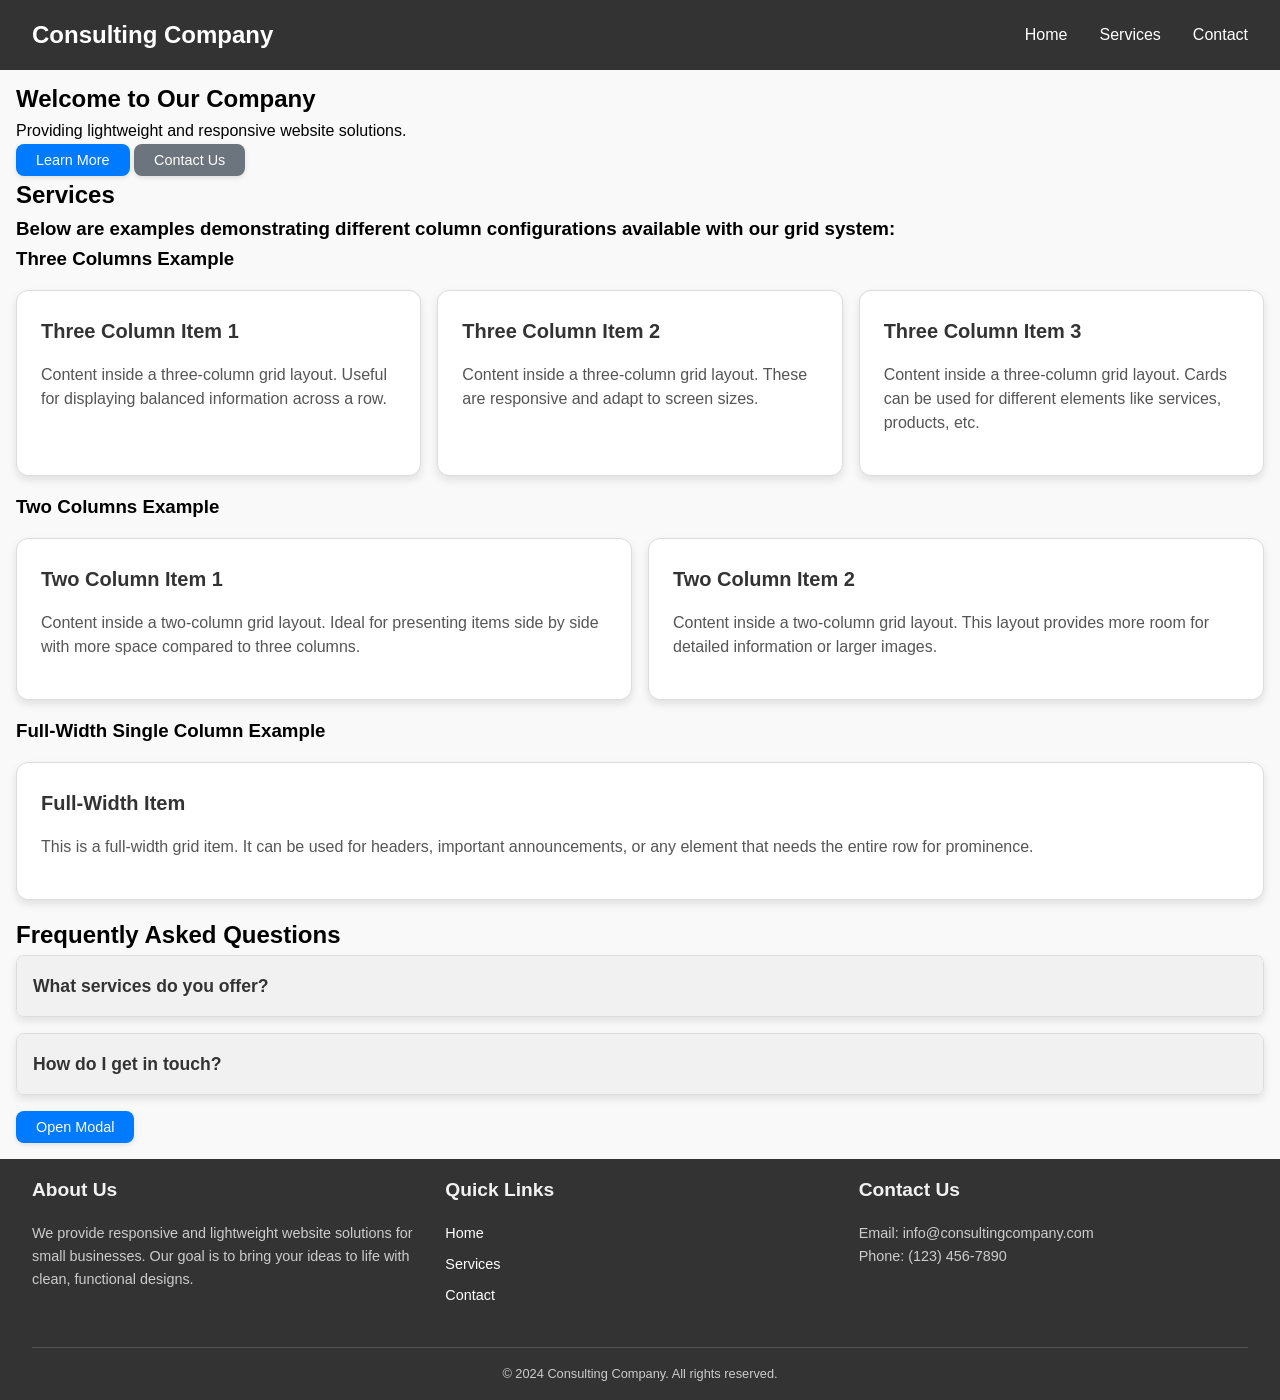
<file: index.html>
<!DOCTYPE html>
<html lang="en">

<head>
    <meta charset="UTF-8">
    <meta name="viewport" content="width=device-width, initial-scale=1.0">
    <link rel="stylesheet" href="css/preloader.css">
    <link rel="stylesheet" href="css/reset.css">
    <link rel="stylesheet" href="css/navbar.css">
    <link rel="stylesheet" href="css/buttons.css">
    <link rel="stylesheet" href="css/card.css">
    <link rel="stylesheet" href="css/modal.css">
    <link rel="stylesheet" href="css/cookie-banner.css">
    <link rel="stylesheet" href="css/accordion.css">
    <link rel="stylesheet" href="css/grid.css">
    <link rel="stylesheet" href="css/footer.css">
    <title>Reusable Component Library Demo</title>
</head>

<div id="preloader">
    <div class="loader"></div>
</div>

<body>
    <!-- Navbar -->
    <header class="navbar">
        <!-- change href to website url in the future -->
        <a href="index.html" class="brand-link">Consulting Company</a>
        <div class="nav-toggle">☰</div>
        <nav class="nav-links">
            <a href="index.html">Home</a>
            <a href="#services">Services</a>
            <a href="#footer">Contact</a>
        </nav>
    </header>
    
	<!-- Main Content -->
    <main>
        <div class="page-side-padding">
            <!-- Hero Section -->
            <section id="home">
                <h2>Welcome to Our Company</h2>
                <p>Providing lightweight and responsive website solutions.</p>
                <button class="btn btn-primary">Learn More</button>
                <button class="btn btn-secondary">Contact Us</button>
            </section>
            <!-- Cards Section -->
            <section id="services">
                <!-- Grid System Example Section -->
                <h1>Services</h1>
                <h3>Below are examples demonstrating different column configurations available with our grid system:</h3>
                <h3>Three Columns Example</h3>
                <div class="grid-container grid-col-3">
                    <div class="card">
                        <div class="card-header">Three Column Item 1</div>
                        <div class="card-content">Content inside a three-column grid layout. Useful for displaying balanced information across a row.</div>
                    </div>
                    <div class="card">
                        <div class="card-header">Three Column Item 2</div>
                        <div class="card-content">Content inside a three-column grid layout. These are responsive and adapt to screen sizes.</div>
                    </div>
                    <div class="card">
                        <div class="card-header">Three Column Item 3</div>
                        <div class="card-content">Content inside a three-column grid layout. Cards can be used for different elements like services, products, etc.</div>
                    </div>
                </div>
                <h3>Two Columns Example</h3>
                <div class="grid-container grid-col-2">
                    <div class="card">
                        <div class="card-header">Two Column Item 1</div>
                        <div class="card-content">Content inside a two-column grid layout. Ideal for presenting items side by side with more space compared to three columns.</div>
                    </div>
                    <div class="card">
                        <div class="card-header">Two Column Item 2</div>
                        <div class="card-content">Content inside a two-column grid layout. This layout provides more room for detailed information or larger images.</div>
                    </div>
                </div>
                <h3>Full-Width Single Column Example</h3>
                <div class="grid-container grid-col-1">
                    <div class="card">
                        <div class="card-header">Full-Width Item</div>
                        <div class="card-content">This is a full-width grid item. It can be used for headers, important announcements, or any element that needs the entire row for prominence.</div>
                    </div>
                </div>
                <!-- Accordion Section -->
                <section id="faq">
                    <h2>Frequently Asked Questions</h2>
                    <div class="accordion">
                        <div class="accordion-header">What services do you offer?</div>
                        <div class="accordion-content">We offer a range of web development and consulting services.</div>
                    </div>
                    <div class="accordion">
                        <div class="accordion-header">How do I get in touch?</div>
                        <div class="accordion-content">You can reach us through our contact form or via email.</div>
                    </div>
                </section>
                <!-- Modal Example -->
                <button class="btn btn-primary" onclick="openModal()">Open Modal</button>
                <div class="modal" id="myModal">
                    <div class="modal-content">
                        <div class="modal-header">
                            <span>Modal Title</span>
                            <button class="modal-close" onclick="closeModal()">×</button>
                        </div>
                        <div class="modal-body">
                            <p>This is the body content of the modal. It can contain text, images, or other elements.</p>
                        </div>
                        <div class="modal-footer">
                            <button class="btn btn-secondary" onclick="closeModal()">Close</button>
                        </div>
                    </div>
                </div>
            </section>
            <!-- Cookie Consent Banner -->
            <!-- <div class="cookie-banner" id="cookieBanner">
            <div class="cookie-banner__text">
                We use cookies to ensure that we give you the best experience on our website. By continuing, you consent to our use of cookies.
            </div>
            <div class="cookie-banner__buttons">
                <button class="btn btn-primary" id="acceptCookies">Accept</button>
                <button class="btn btn-secondary" id="declineCookies">Decline</button>
            </div>
            </div>-->
        </div>

        <!-- Footer -->
        <footer id="footer" class="footer">
            <div class="footer-content">
                <div class="footer-section">
                    <h4>About Us</h4>
                    <p>We provide responsive and lightweight website solutions for small businesses. Our goal is to bring your ideas to life with clean, functional designs.</p>
                </div>
                <div class="footer-section">
                    <h4>Quick Links</h4>
                    <ul>
                        <li><a href="#home">Home</a></li>
                        <li><a href="#services">Services</a></li>
                        <li><a href="#contact">Contact</a></li>
                    </ul>
                </div>
                <div class="footer-section">
                    <h4>Contact Us</h4>
                    <p>Email: info@consultingcompany.com</p>
                    <p>Phone: (123) 456-7890</p>
                </div>
            </div>
            <div class="footer-bottom">
                <p>&copy; 2024 Consulting Company. All rights reserved.</p>
            </div>
        </footer>

        <!-- JavaScript -->
        <script src="js/navbar.js"></script>
        <script src="js/accordian.js"></script>
        <script src="js/cookie-banner.js"></script>
        <script src="js/modal.js"></script>
        <script>
            window.addEventListener('load', function() {
                const preloader = document.getElementById('preloader');
                preloader.style.display = 'none';
                document.body.style.visibility = 'visible';
            });
        </script>
</body>

</html>
</file>
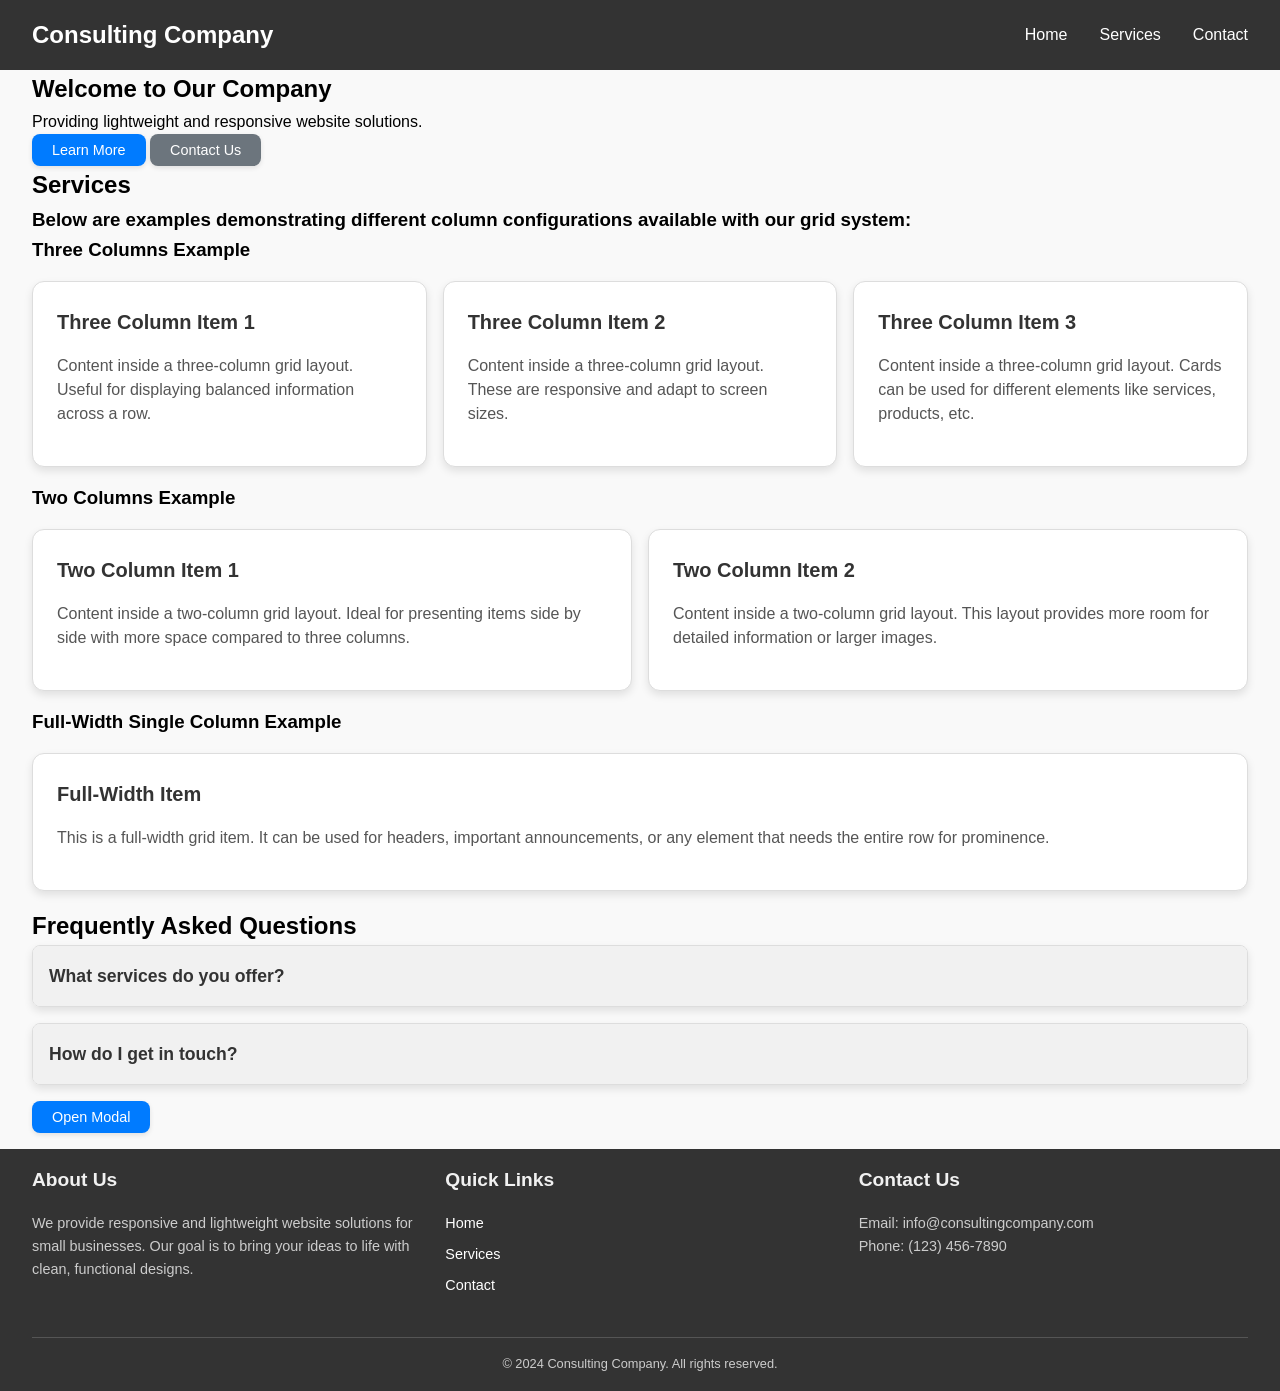
<file: framework template/index.html>
<!DOCTYPE html>
<html lang="en">
<head>
  	<meta charset="UTF-8">
  	<meta name="viewport" content="width=device-width, initial-scale=1.0">

	<link rel="stylesheet" href="css/reset.css">
	<link rel="stylesheet" href="css/navbar.css">
	<link rel="stylesheet" href="css/buttons.css">
	<link rel="stylesheet" href="css/card.css">
	<link rel="stylesheet" href="css/modal.css">
	<link rel="stylesheet" href="css/cookie-banner.css">
	<link rel="stylesheet" href="css/accordion.css">
	<link rel="stylesheet" href="css/grid.css">
	<link rel="stylesheet" href="css/footer.css">

  	<title>Reusable Component Library Demo</title>
</head>
<body>
  <!-- Navbar -->
  <header class="navbar">
	<a href="#home" class="brand-link">Consulting Company</a>
	<div class="nav-toggle">☰</div>
	<nav class="nav-links">
	  <a href="#home">Home</a>
	  <a href="#services">Services</a>
	  <a href="#footer">Contact</a>
	</nav>
  </header>

  <!-- Main Content -->
  <main>
	<div class="page-side-padding">
		<!-- Hero Section -->
	<section id="home">
		<h2>Welcome to Our Company</h2>
		<p>Providing lightweight and responsive website solutions.</p>
		<button class="btn btn-primary">Learn More</button>
		<button class="btn btn-secondary">Contact Us</button>
	  </section>
  
	  <!-- Cards Section -->
	  <section id="services">
	  <!-- Grid System Example Section -->
		<h1>Services</h1>
		<h3>Below are examples demonstrating different column configurations available with our grid system:</h3>
		<h3>Three Columns Example</h3>
		<div class="grid-container grid-col-3">
		  <div class="card">
			<div class="card-header">Three Column Item 1</div>
			<div class="card-content">Content inside a three-column grid layout. Useful for displaying balanced information across a row.</div>
		  </div>
		  <div class="card">
			<div class="card-header">Three Column Item 2</div>
			<div class="card-content">Content inside a three-column grid layout. These are responsive and adapt to screen sizes.</div>
		  </div>
		  <div class="card">
			<div class="card-header">Three Column Item 3</div>
			<div class="card-content">Content inside a three-column grid layout. Cards can be used for different elements like services, products, etc.</div>
		  </div>
		</div>
  
		<h3>Two Columns Example</h3>
		<div class="grid-container grid-col-2">
		  <div class="card">
			<div class="card-header">Two Column Item 1</div>
			<div class="card-content">Content inside a two-column grid layout. Ideal for presenting items side by side with more space compared to three columns.</div>
		  </div>
		  <div class="card">
			<div class="card-header">Two Column Item 2</div>
			<div class="card-content">Content inside a two-column grid layout. This layout provides more room for detailed information or larger images.</div>
		  </div>
		</div>
  
		<h3>Full-Width Single Column Example</h3>
		<div class="grid-container grid-col-1">
		  <div class="card">
			<div class="card-header">Full-Width Item</div>
			<div class="card-content">This is a full-width grid item. It can be used for headers, important announcements, or any element that needs the entire row for prominence.</div>
		  </div>
		</div>
  
	  <!-- Accordion Section -->
	  <section id="faq">
			<h2>Frequently Asked Questions</h2>
			<div class="accordion">
			  <div class="accordion-header">What services do you offer?</div>
			  <div class="accordion-content">We offer a range of web development and consulting services.</div>
			</div>
			<div class="accordion">
			  <div class="accordion-header">How do I get in touch?</div>
			  <div class="accordion-content">You can reach us through our contact form or via email.</div>
			</div>
	  </section>
  
	  <!-- Modal Example -->
	  <button class="btn btn-primary" onclick="openModal()">Open Modal</button>
	  <div class="modal" id="myModal">
		  <div class="modal-content">
				<div class="modal-header">
				  <span>Modal Title</span>
				  <button class="modal-close" onclick="closeModal()">×</button>
				</div>
				<div class="modal-body">
				  <p>This is the body content of the modal. It can contain text, images, or other elements.</p>
				</div>
				<div class="modal-footer">
				  <button class="btn btn-secondary" onclick="closeModal()">Close</button>
			  </div>
		  </div>
	  </div>
  
	  <!-- Cookie Consent Banner -->
	<!-- <div class="cookie-banner" id="cookieBanner">
		  <div class="cookie-banner__text">
			  We use cookies to ensure that we give you the best experience on our website. By continuing, you consent to our use of cookies.
		  </div>
		  <div class="cookie-banner__buttons">
			  <button class="btn btn-primary" id="acceptCookies">Accept</button>
			  <button class="btn btn-secondary" id="declineCookies">Decline</button>
		  </div>
		</div>-->
	</div> 
	

  <!-- Footer -->
  <footer class="footer">
	<div class="footer-content">
	  <div class="footer-section">
		<h4>About Us</h4>
		<p>We provide responsive and lightweight website solutions for small businesses. Our goal is to bring your ideas to life with clean, functional designs.</p>
	  </div>
	  <div class="footer-section">
		<h4>Quick Links</h4>
		<ul>
		  <li><a href="#home">Home</a></li>
		  <li><a href="#services">Services</a></li>
		  <li><a href="#contact">Contact</a></li>
		</ul>
	  </div>
	  <div class="footer-section">
		<h4>Contact Us</h4>
		<p>Email: info@consultingcompany.com</p>
		<p>Phone: (123) 456-7890</p>
	  </div>
	</div>
	<div class="footer-bottom">
	  <p>&copy; 2024 Consulting Company. All rights reserved.</p>
	</div>
  </footer>

  	<!-- JavaScript -->
	<script src="js/navbar.js"></script>
	<script src="js/accordian.js"></script>
	<script src="js/cookie-banner.js"></script>
	<script src="js/modal.js"></script>
</body>
</html>
</file>
<file: css/preloader.css>
/* Add to your CSS file */
#preloader {
    position: fixed;
    left: 0;
    top: 0;
    width: 100%;
    height: 100%;
    z-index: 9999;
    background: #333; /* Background color for loading */
    display: flex;
    align-items: center;
    justify-content: center;
  }
  
  .loader {
    width: 50px;
    height: 50px;
    border: 5px solid #f3f3f3;
    border-top: 5px solid #007bff;
    border-radius: 50%;
    animation: spin 1s linear infinite;
  }
  
  @keyframes spin {
    0% { transform: rotate(0deg); }
    100% { transform: rotate(360deg); }
  }
</file>
<file: css/navbar.css>
/* navbar.css */
.navbar {
	position: fixed;
	top: 0;
	left: 0;
	width: 100%;
	z-index: 1000;
	background-color: #333;
	color: #ffffff;
	padding: 1rem;
	display: flex;
	justify-content: space-between;
	align-items: center;
}

body {
	padding-top: 5rem; /* Add top padding to prevent content from being hidden under the navbar */
}

.navbar a {
    color: #ffffff;
    text-decoration: none;
    margin: 0 1rem;
    transition: color 0.3s;
}

.navbar a:hover {
    color: #007bff;
}

.navbar .brand-link {
    color: #ffffff;
    text-decoration: none;
    font-size: 1.5rem;
    font-weight: bold;
}

/* Remove hover effect for the brand link */
.navbar .brand-link:hover {
    color: #ffffff;
}

.nav-toggle {
    display: none;
    font-size: 1.5rem;
    color: #ffffff;
    background: none;
    border: none;
    cursor: pointer;
}

.nav-links {
    display: flex;
    align-items: center;
}

@media (max-width: 768px) {
    .nav-links {
        display: none;
        flex-direction: column;
        width: 100%;
        text-align: center;
        background-color: #333;
        position: absolute;
        top: 100%;
        left: 0;
        padding: 1rem 0;
        box-shadow: 0 5px 15px rgba(0, 0, 0, 0.2);
        z-index: 1;
    }

    .nav-toggle {
        display: block;
    }

    .nav-links.open {
        display: flex;
    }

    .nav-links a {
        padding: 1rem;
        border-bottom: 1px solid #444;
        width: 100%;
    }

    .nav-links a:last-child {
        border-bottom: none;
    }
}
</file>
<file: css/buttons.css>
/* buttons.css */
.btn {
    padding: 0.5rem 1.25rem;
    border: none;
    cursor: pointer;
    transition: background-color 0.3s, transform 0.2s;
    border-radius: 8px;
    font-size: 0.9rem;
    font-weight: 500;
    box-shadow: 0 2px 5px rgba(0, 0, 0, 0.1);
}

.btn-primary {
    background-color: #007bff;
    color: #ffffff;
}

.btn-primary:hover {
    background-color: #0056b3;
}

.btn-secondary {
    background-color: #6c757d;
    color: #ffffff;
}

.btn-secondary:hover {
    background-color: #565e64;
}

.btn-icon {
    background: transparent;
    border: none;
    cursor: pointer;
    padding: 0.5rem;
    border-radius: 50%;
}
</file>
<file: css/card.css>
/* cards.css */
.card {
    border: 1px solid #ddd;
    padding: 1.5rem;
    border-radius: 12px;
    box-shadow: 0 4px 8px rgba(0, 0, 0, 0.1);
    transition: box-shadow 0.3s, transform 0.3s;
    background-color: #ffffff;
    margin: 1rem 0;
}

.card:hover {
    box-shadow: 0 8px 20px rgba(0, 0, 0, 0.2);
    /* transform: translateY(-5px); */
}

.card-header {
    font-weight: bold;
    margin-bottom: 1rem;
    font-size: 1.25rem;
    color: #333;
}

.card-content {
    margin-bottom: 1rem;
    color: #555;
    line-height: 1.5;
}

.card-footer {
    text-align: right;
}
</file>
<file: css/modal.css>
/* modal.css */
.modal {
    display: none;
    position: fixed;
    top: 0;
    left: 0;
    width: 100%;
    height: 100%;
    background: rgba(0, 0, 0, 0.6);
    justify-content: center;
    align-items: center;
    transition: opacity 0.3s ease;
    opacity: 0;
    z-index: 10;
}

.modal.open {
    display: flex;
    opacity: 1;
}

.modal-content {
    background: #ffffff;
    border-radius: 12px;
    max-width: 500px;
    width: 90%;
    box-shadow: 0 4px 15px rgba(0, 0, 0, 0.2);
    position: relative;
    overflow: hidden;
}

.modal-header {
    padding: 1rem;
    background: #f1f1f1;
    border-bottom: 1px solid #ddd;
    font-weight: bold;
    font-size: 1.25rem;
    color: #333;
    display: flex;
    justify-content: space-between;
    align-items: center;
}

.modal-close {
    background: transparent;
    border: none;
    font-size: 1.5rem;
    cursor: pointer;
}

.modal-body {
    padding: 1.5rem;
    color: #555;
    line-height: 1.5;
}

.modal-footer {
    padding: 0.5rem 1rem;
    border-top: 1px solid #ddd;
    text-align: right;
    background: #f1f1f1;
}
</file>
<file: css/cookie-banner.css>
/* cookie-banner.css */
.cookie-banner {
    position: fixed;
    bottom: 0;
    left: 0;
    height: 20%;
    width: 100%;
    background-color: #333;
    color: #ffffff;
    padding: 1rem;
    display: flex;
    justify-content: space-between;
    align-items: center;
    box-shadow: 0 -2px 5px rgba(0, 0, 0, 0.2);
    z-index: 100;
    transition: transform 0.3s ease;
    transform: translateY(100%);
}

.cookie-banner.show {
    transform: translateY(0);
}

.cookie-banner__text {
    font-size: 0.9rem;
    margin-right: 1rem;
}

.cookie-banner__buttons {
    display: flex;
    gap: 0.5rem;
}
</file>
<file: css/accordion.css>
/* accordion.css */
.accordion {
	border: 1px solid #ddd;
	border-radius: 8px;
	margin-bottom: 1rem;
	overflow: hidden;
	box-shadow: 0 4px 8px rgba(0, 0, 0, 0.1);
	transition: box-shadow 0.3s ease;
}

.accordion-header {
	background: #f1f1f1;
	padding: 1rem;
	cursor: pointer;
	font-weight: bold;
	font-size: 1.1rem;
	color: #333;
	display: flex;
	justify-content: space-between;
	align-items: center;
	transition: background-color 0.3s;
}

.accordion-header:hover {
	background-color: #e2e2e2;
}

.accordion-content {
	display: none;
	padding: 1rem;
	background-color: #ffffff;
	color: #555;
	line-height: 1.5;
}

.accordion.open .accordion-content {
	display: block;
}

.accordion.open {
	box-shadow: 0 8px 20px rgba(0, 0, 0, 0.2);
}
</file>
<file: css/grid.css>
/* grid.css */
/* Grid Container */
.grid-container {
    display: grid;
    gap: 1rem;
    width: 100%;
}

/* Grid Columns */
.grid-col-1 {
    grid-template-columns: repeat(1, 1fr);
}

.grid-col-2 {
    grid-template-columns: repeat(2, 1fr);
}

.grid-col-3 {
    grid-template-columns: repeat(3, 1fr);
}

.grid-col-4 {
    grid-template-columns: repeat(4, 1fr);
}

/* Responsive Grid */
@media (max-width: 1024px) {
    .grid-col-4 {
        grid-template-columns: repeat(2, 1fr);
    }
}

@media (max-width: 768px) {
    .grid-col-2,
    .grid-col-3,
    .grid-col-4 {
        grid-template-columns: 1fr;
    }
}

/* Utility Class for Centering */
.grid-center {
    justify-items: center;
    align-items: center;
}
</file>
<file: css/footer.css>
/* footer.css */
.footer {
    background-color: #333;
    color: #ffffff;
    padding: 1rem 2rem;
    margin-top: 1rem;
    font-size: 0.9rem;
}

.footer-content {
    display: flex;
    flex-wrap: wrap;
    justify-content: space-between;
    gap: 1.5rem;
    margin-bottom: 2rem;
}

.footer-section {
    flex: 1;
    min-width: 200px;
}

.footer-section h4 {
    margin-bottom: 1rem;
    font-size: 1.2rem;
    color: #f1f1f1;
}

.footer-section p {
    line-height: 1.6;
    color: #cccccc;
}

.footer-section ul {
    list-style-type: none;
    padding: 0;
}

.footer-section ul li {
    margin-bottom: 0.5rem;
}

.footer-section ul li a {
    color: #ffffff;
    text-decoration: none;
    transition: color 0.3s;
}

.footer-section ul li a:hover {
    color: #007bff;
}

.footer-bottom {
    text-align: center;
    border-top: 1px solid #555;
    padding-top: 1rem;
    color: #cccccc;
    font-size: 0.8rem;
}

@media (max-width: 768px) {
    .footer-content {
        flex-direction: column;
        align-items: center;
    }

    .footer-section {
        text-align: center;
    }
}
</file>
<file: framework template/css/navbar.css>
/* navbar.css */
  .navbar {
    display: flex;
    justify-content: space-between;
    align-items: center;
    padding: 1rem;
    background-color: #333;
    color: #ffffff;
    position: relative;
  }
  
  .navbar a {
    color: #ffffff;
    text-decoration: none;
    margin: 0 1rem;
    transition: color 0.3s;
  }
  
  .navbar a:hover {
    color: #007bff;
  }
  
  .navbar .brand-link {
    color: #ffffff;
    text-decoration: none;
    font-size: 1.5rem;
    font-weight: bold;
  }
  
  /* Remove hover effect for the brand link */
  .navbar .brand-link:hover {
    color: #ffffff;
  }
  
  .nav-toggle {
    display: none;
    font-size: 1.5rem;
    color: #ffffff;
    background: none;
    border: none;
    cursor: pointer;
  }
  
  .nav-links {
    display: flex;
    align-items: center;
  }
  
  @media (max-width: 768px) {
    .nav-links {
      display: none;
      flex-direction: column;
      width: 100%;
      text-align: center;
      background-color: #333;
      position: absolute;
      top: 100%;
      left: 0;
      padding: 1rem 0;
      box-shadow: 0 5px 15px rgba(0, 0, 0, 0.2);
      z-index: 1;
    }
  
    .nav-toggle {
      display: block;
    }
  
    .nav-links.open {
      display: flex;
    }
  
    .nav-links a {
      padding: 1rem;
      border-bottom: 1px solid #444;
      width: 100%;
    }
  
    .nav-links a:last-child {
      border-bottom: none;
    }
  }
</file>
<file: framework template/css/buttons.css>
/* buttons.css */
  .btn {
    padding: 0.5rem 1.25rem;
    border: none;
    cursor: pointer;
    transition: background-color 0.3s, transform 0.2s;
    border-radius: 8px;
    font-size: 0.9rem;
    font-weight: 500;
    box-shadow: 0 2px 5px rgba(0, 0, 0, 0.1);
  }
  
  .btn-primary {
    background-color: #007bff;
    color: #ffffff;
  }
  
  .btn-primary:hover {
    background-color: #0056b3;
  }
  
  .btn-secondary {
    background-color: #6c757d;
    color: #ffffff;
  }
  
  .btn-secondary:hover {
    background-color: #565e64;
  }
  
  .btn-icon {
    background: transparent;
    border: none;
    cursor: pointer;
    padding: 0.5rem;
    border-radius: 50%;
  }
</file>
<file: framework template/css/card.css>
/* cards.css */
  .card {
    border: 1px solid #ddd;
    padding: 1.5rem;
    border-radius: 12px;
    box-shadow: 0 4px 8px rgba(0, 0, 0, 0.1);
    transition: box-shadow 0.3s, transform 0.3s;
    background-color: #ffffff;
    margin: 1rem 0;
  }
  
  .card:hover {
    box-shadow: 0 8px 20px rgba(0, 0, 0, 0.2);
    /* transform: translateY(-5px); */
  }
  
  .card-header {
    font-weight: bold;
    margin-bottom: 1rem;
    font-size: 1.25rem;
    color: #333;
  }
  
  .card-content {
    margin-bottom: 1rem;
    color: #555;
    line-height: 1.5;
  }
  
  .card-footer {
    text-align: right;
  }
</file>
<file: framework template/css/modal.css>
/* modal.css */
  .modal {
    display: none;
    position: fixed;
    top: 0;
    left: 0;
    width: 100%;
    height: 100%;
    background: rgba(0, 0, 0, 0.6);
    justify-content: center;
    align-items: center;
    transition: opacity 0.3s ease;
    opacity: 0;
    z-index: 10;
  }
  
  .modal.open {
    display: flex;
    opacity: 1;
  }
  
  .modal-content {
    background: #ffffff;
    border-radius: 12px;
    max-width: 500px;
    width: 90%;
    box-shadow: 0 4px 15px rgba(0, 0, 0, 0.2);
    position: relative;
    overflow: hidden;
  }
  
  .modal-header {
    padding: 1rem;
    background: #f1f1f1;
    border-bottom: 1px solid #ddd;
    font-weight: bold;
    font-size: 1.25rem;
    color: #333;
    display: flex;
    justify-content: space-between;
    align-items: center;
  }
  
  .modal-close {
    background: transparent;
    border: none;
    font-size: 1.5rem;
    cursor: pointer;
  }
  
  .modal-body {
    padding: 1.5rem;
    color: #555;
    line-height: 1.5;
  }
  
  .modal-footer {
    padding: 0.5rem 1rem;
    border-top: 1px solid #ddd;
    text-align: right;
    background: #f1f1f1;
  }
</file>
<file: framework template/css/cookie-banner.css>
/* cookie-banner.css */
  .cookie-banner {
    position: fixed;
    bottom: 0;
    left: 0;
    height: 20%;
    width: 100%;
    background-color: #333;
    color: #ffffff;
    padding: 1rem;
    display: flex;
    justify-content: space-between;
    align-items: center;
    box-shadow: 0 -2px 5px rgba(0, 0, 0, 0.2);
    z-index: 100;
    transition: transform 0.3s ease;
    transform: translateY(100%);
  }
  
  .cookie-banner.show {
    transform: translateY(0);
  }
  
  .cookie-banner__text {
    font-size: 0.9rem;
    margin-right: 1rem;
  }
  
  .cookie-banner__buttons {
    display: flex;
    gap: 0.5rem;
  }
</file>
<file: framework template/css/accordion.css>
/* accordion.css */
  .accordion {
    border: 1px solid #ddd;
    border-radius: 8px;
    margin-bottom: 1rem;
    overflow: hidden;
    box-shadow: 0 4px 8px rgba(0, 0, 0, 0.1);
    transition: box-shadow 0.3s ease;
  }
  
  .accordion-header {
    background: #f1f1f1;
    padding: 1rem;
    cursor: pointer;
    font-weight: bold;
    font-size: 1.1rem;
    color: #333;
    display: flex;
    justify-content: space-between;
    align-items: center;
    transition: background-color 0.3s;
  }
  
  .accordion-header:hover {
    background-color: #e2e2e2;
  }
  
  .accordion-content {
    display: none;
    padding: 1rem;
    background-color: #ffffff;
    color: #555;
    line-height: 1.5;
  }
  
  .accordion.open .accordion-content {
    display: block;
  }
  
  .accordion.open {
    box-shadow: 0 8px 20px rgba(0, 0, 0, 0.2);
  }
</file>
<file: framework template/css/grid.css>
/* grid.css */

/* Grid Container */
.grid-container {
    display: grid;
    gap: 1rem;
    width: 100%;
  }
  
  /* Grid Columns */
  .grid-col-1 {
    grid-template-columns: repeat(1, 1fr);
  }
  
  .grid-col-2 {
    grid-template-columns: repeat(2, 1fr);
  }
  
  .grid-col-3 {
    grid-template-columns: repeat(3, 1fr);
  }
  
  .grid-col-4 {
    grid-template-columns: repeat(4, 1fr);
  }
  
  /* Responsive Grid */
  @media (max-width: 1024px) {
    .grid-col-4 {
      grid-template-columns: repeat(2, 1fr);
    }
  }
  
  @media (max-width: 768px) {
    .grid-col-2, .grid-col-3, .grid-col-4 {
      grid-template-columns: 1fr;
    }
  }
  
  /* Utility Class for Centering */
  .grid-center {
    justify-items: center;
    align-items: center;
  }
</file>
<file: framework template/css/footer.css>
/* footer.css */

.footer {
    background-color: #333;
    color: #ffffff;
    padding: 1rem 2rem;
    margin-top: 1rem;
    font-size: 0.9rem;
  }
  
  .footer-content {
    display: flex;
    flex-wrap: wrap;
    justify-content: space-between;
    gap: 1.5rem;
    margin-bottom: 2rem;
  }
  
  .footer-section {
    flex: 1;
    min-width: 200px;
  }
  
  .footer-section h4 {
    margin-bottom: 1rem;
    font-size: 1.2rem;
    color: #f1f1f1;
  }
  
  .footer-section p {
    line-height: 1.6;
    color: #cccccc;
  }
  
  .footer-section ul {
    list-style-type: none;
    padding: 0;
  }
  
  .footer-section ul li {
    margin-bottom: 0.5rem;
  }
  
  .footer-section ul li a {
    color: #ffffff;
    text-decoration: none;
    transition: color 0.3s;
  }
  
  .footer-section ul li a:hover {
    color: #007bff;
  }
  
  .footer-bottom {
    text-align: center;
    border-top: 1px solid #555;
    padding-top: 1rem;
    color: #cccccc;
    font-size: 0.8rem;
  }
  
  @media (max-width: 768px) {
    .footer-content {
      flex-direction: column;
      align-items: center;
    }
  
    .footer-section {
      text-align: center;
    }
  }
</file>
